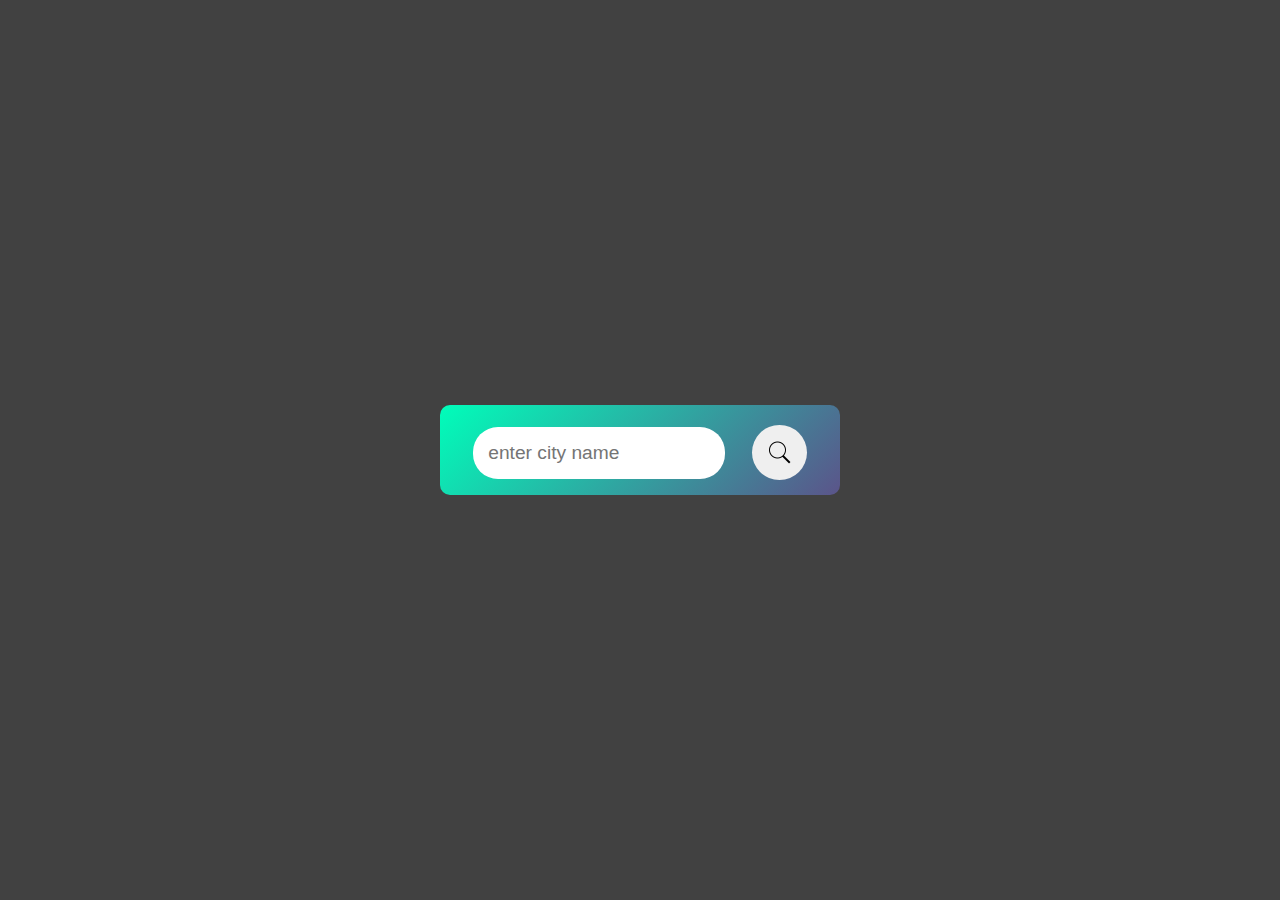
<file: 01 Weather app/Index.html>
<!DOCTYPE html>
<html lang="en">
<head>
    <meta charset="UTF-8">
    <meta name="viewport" content="width=device-width, initial-scale=1.0">
    <title>Wether App</title>
    <link rel="stylesheet" href="style.css">
    <link rel="preconnect" href="https://fonts.googleapis.com">
<link rel="preconnect" href="https://fonts.gstatic.com" crossorigin>
<link href="https://fonts.googleapis.com/css2?family=Montserrat:ital,wght@0,100..900;1,100..900&family=Mukta:wght@200;300;400;500;600;700;800&family=Work+Sans:ital,wght@0,100..900;1,100..900&display=swap" rel="stylesheet">

</head>
<body>
    <div id="card">
        <div class="searchbox">
            <input type="search" name="" placeholder="enter city name" id="search">
            <button id="btn" ><img id="searchBtn" src="images/icons8-search-50.png" alt=""></button>
        </div>
        <div class="weather">
            <img id="weatherImg" src="images/rainy-day.png" alt="">
            <h1 id="temp">34°C</h1>
            <h2 id="city">New York</h2>
            <div class="details">
                <div class="col">
                    <img src="images/humidity.png" alt="">
                    <div class="para">
                        <p class="humidity">50%</p>
                        <p>Humidity</p>
                    </div>
                    
                </div>
                <div class="col">
                    <img src="images/windy.png" alt="">
                    <div class="para">
                        <p class="speed">5.66 km/h</p>
                        <p>Wind Speed</p>
                    </div>
                </div>
            </div>
        </div>
    </div>
</body>
<script src="script.js"></script>
</html>
</file>
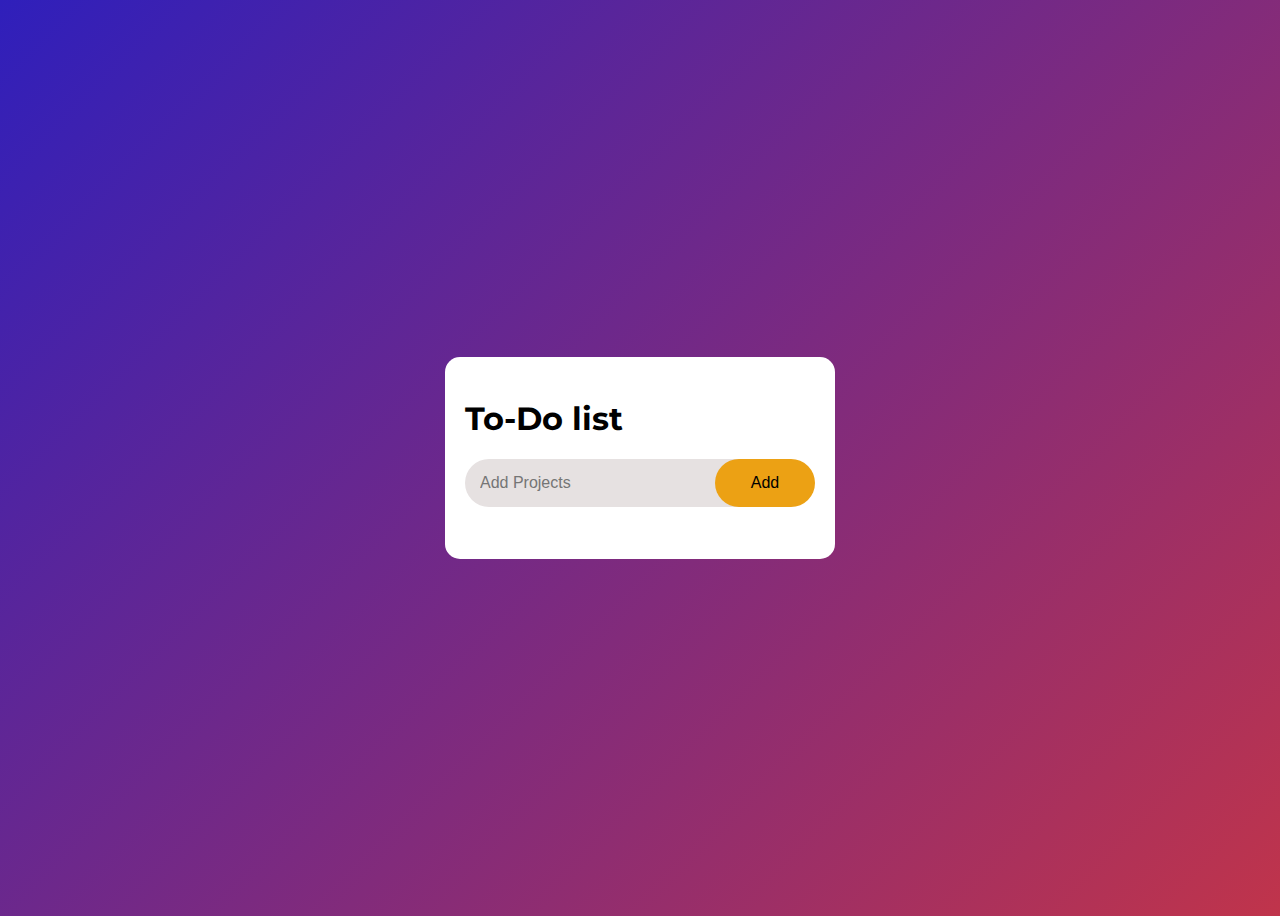
<file: 02 ToDo list/index.html>
<!DOCTYPE html>
<html lang="en">
<head>
    <meta charset="UTF-8">
    <meta name="viewport" content="width=device-width, initial-scale=1.0">
    <title>Todo list</title>
    <link rel="preconnect" href="https://fonts.googleapis.com">
<link rel="preconnect" href="https://fonts.gstatic.com" crossorigin>
<link rel="stylesheet" href="style.css">
<link href="https://fonts.googleapis.com/css2?family=Montserrat:ital,wght@0,100..900;1,100..900&display=swap" rel="stylesheet">
    
</head>
<body>
    <div class="container">
        <h1 id="heading">To-Do list</h1>
        <div class="search">
            <input type="text" placeholder="Add Projects" id="addProject">
            <button id="btn">Add</button>
        </div>
        <ul id="list-container">
            <!-- <li class="tasks">Task 1</li>
            <li>Task 2</li>
            <li>Task 3</li> -->
        </ul>
    </div>
</body>
<script src="script.js"></script>
</html>
</file>
<file: 01 Weather app/style.css>
*{

    /* color: #000000; */
    box-sizing: border-box;
    margin: 0;
    padding: 0;
    }
    body{
        display: flex;
        justify-content: center;
        align-items: center;
        text-align: center;
        height: 100vh;
        background-color: #414141;
        font-family: "Mukta", sans-serif;
        
    }
    #card{
        background: linear-gradient(135deg ,#00feba ,#5b548a);
        /* height: 80vh; */
        width: 400px;
        border-radius: 10px;
        display: flex;
        flex-direction: column;
        justify-content: center;
        align-items: center;
        color: #fff;
       
    }
    .searchbox{
        background-color: transparent;
        /* border: 2px solid red; */
        width: 90%;
        display: flex;
        justify-content: space-around;
        align-items: center;
        text-align: center;
        margin-top: 20px;
        
    
        
    }
    #search{
        padding: 15px;
        /* margin-top: 15px; */
        margin-bottom: 15px;
        outline: none;
        border: none;
        width: 70%;
        background-color: #fff;
        border-radius: 25px;
        color: black;
        font-size: 1.2rem;
    }
    #btn{
        /* border: 2px solid red; */
        border-radius: 50%;
        margin-bottom: 15px;
        border: 0;
        outline: 0;
        padding: 10px;
        display: flex;
        padding: 15px;
    
    }
    
    #btn:active{
        /* transition: 2s ease-in; */
        transform: scale(0.94);
        filter: brightness(110);
    }
    #searchBtn{
        border: 0;
        outline: 0;
        height: 25px;
        width: 25px;
        background: transparent;
        cursor: pointer;
        
    }
    
    /* weather 
     */
     .weather{
        background: transparent;
        display: none;
     }
    .weather > img{
        height: 150px;
        width: 150px;
        margin-top: 25px;
        /* border: 2px solid red; */
        
       
       
    
    }
    #temp{
        color: #fff;
        /* margin-top: 25px; */
        font-size: 5rem;
        /* border: 2px solid red; */
    }
    #city{
        /* border: 2px solid red; */
        color: #fff;
        margin-bottom: 10px;
        font-size: 2rem;
    }
    .col{
        display: flex;
        justify-content: space-between;
        align-items: center;
        padding: 10px;
        /* border: 2px solid blue; */
        margin: 15px;
    }
    .details{
        /* border: 2px solid red; */
        margin-bottom: 25px;
        /* padding: 10px; */
        display: flex;
        justify-content: space-between;
        
    }
    
    .col > img {
        height: 45px;
        filter: brightness(0) invert(1);
        margin-right: 5px;
    }
    .para > p {
        font-size: .8rem;
        margin: 5px;
        
    }
</file>
<file: 02 ToDo list/style.css>
body{
    /* border: 2px solid red; */
    font-family: "Montserrat", sans-serif;
    display: flex;
    justify-content: center;
    align-items: center;
    height: 100vh;
    background: linear-gradient(135deg,rgb(47, 31, 187),rgb(192, 52, 75));
    
}   
.container{
    /* border: 2px solid red; */
    width: 350px;
    background-color: white;
    padding: 20px;
    border-radius: 15px;
    display: flex;
    justify-content: center;
    flex-direction: column;

}

#addProject{
    /* border: 1px solid black; */
    border: none;
    outline: none;
    background-color: rgb(230, 225, 225);
    padding: 15px;
    border-radius: 25px;
    /* width:50% ; */
    padding-right: 100px;
    font-size: 1rem;
}
#btn{
    border: none;
    font-size: 1rem;
    outline: none;
    background-color: rgb(236, 161, 20);
    padding: 15px;
    width: 100px;
    border-radius: 25px;
    position: absolute;
    top: 0;
    right: 0;
    cursor: pointer;
}
#btn:active{
    filter: brightness(110%);
}
.search{
    position: relative;
    display: inline-block;
}
ul li{
    /* border: 2px solid red; */
    list-style: none;
    font-size: 1.3rem;
    padding: 12px 8px 12px 5px;
    cursor: pointer;
    user-select: none;
    position: relative;
}
ul li::before {
    content: '';
    position: absolute;
    height: 28px;
    width: 28px;
    border-radius: 50%;
    background-image: url(images/radio.png);
    background-size: cover;
    background-position: center;
    top: 10px;
    left: -40px;
    /* border: 2px solid red; */
}
/* li tasks  */
.tasks{
    /* border: 1px solid rgb(236, 161, 20); */
    text-decoration: line-through;
}
.tasks::before{
   background-image: url(images/checked.png); 
}
ul li span{
    position: absolute;
    right: 0;
    top: 5px;
    width: 40px;
    height: 40px;
    font-size: 22px;
    color: #555;
    display: flex;
    justify-content: center;
    text-align: center;
    align-items: center;
    border-radius: 50%;
    /* border: 2px solid red; */
}
ul li span:hover{
    background-color: #edeef0;
    color: black;
}
</file>
